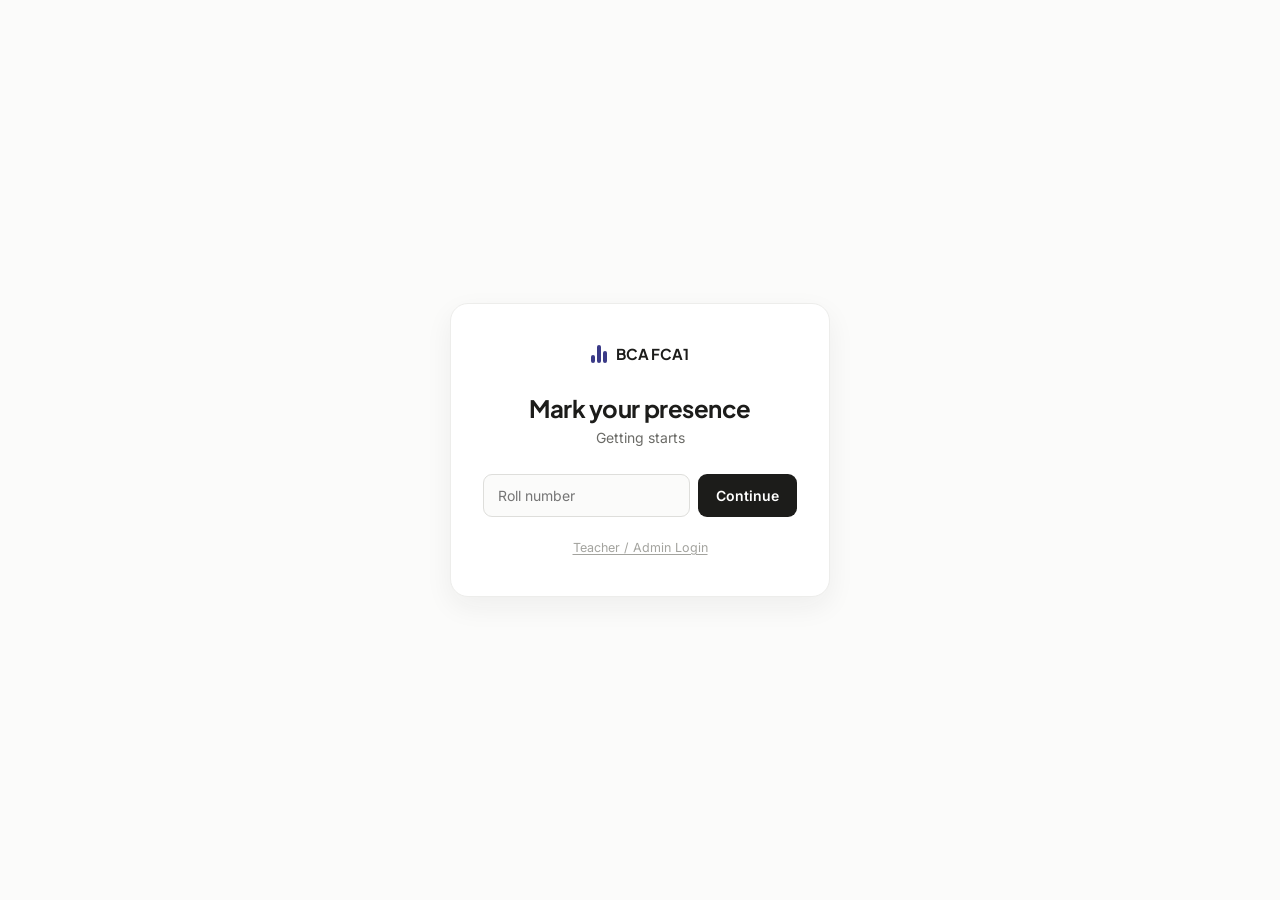
<file: index.html>
<!DOCTYPE html>
<html lang="en">
<head>
<meta charset="UTF-8" />
<meta name="viewport" content="width=device-width, initial-scale=1.0" />
<title>ClassHub — Attendance</title>
<link rel="preconnect" href="https://fonts.googleapis.com" />
<link rel="preconnect" href="https://fonts.gstatic.com" crossorigin />
<link href="https://fonts.googleapis.com/css2?family=Plus+Jakarta+Sans:wght@500;600;700;800&family=Inter:wght@400;500;600&display=swap" rel="stylesheet" />
<link rel="stylesheet" href="style.css" />
<link rel="manifest" href="manifest.json">
<link rel="icon" href="icon.svg" type="image/svg+xml">
<meta name="theme-color" content="#FFFFFF">
<meta name="mobile-web-app-capable" content="yes">
</head>
<body>

  <section id="landing-screen" class="screen center">
    <div class="card">
      <div class="brand">
        <span class="brand-bars" aria-hidden="true"><i></i><i></i><i></i></span>
        <span class="brand-name">BCA FCA1</span>
      </div>

      <h1 class="heading">Mark your presence</h1>
      <p class="subtitle">Getting starts</p>

      <form id="roll-form" class="roll-form">
        <input type="text" id="roll-input" placeholder="Roll number" inputmode="numeric" autocomplete="off" required />
        <button type="submit" class="btn-primary">Continue</button>
      </form>
      <p id="roll-error" class="error-text hidden">No student found with this roll number.</p>

      <button id="show-teacher-login" class="text-link">Teacher / Admin Login</button>
    </div>
  </section>

  <section id="teacher-login-screen" class="screen center hidden">
    <div class="card">
      <button id="back-to-landing" class="back-link" aria-label="Back">← Back</button>

      <div class="brand">
        <span class="brand-bars" aria-hidden="true"><i></i><i></i><i></i></span>
        <span class="brand-name">ClassHub</span>
      </div>

      <h1 class="heading">Teacher sign in</h1>
      <p class="subtitle">For faculty and admin use only</p>

      <form id="teacher-login-form" class="stack-form">
        <label for="teacher-email">Email</label>
        <input type="email" id="teacher-email" required autocomplete="username" />

        <label for="teacher-password">Password</label>
        <input type="password" id="teacher-password" required autocomplete="current-password" />

        <p id="teacher-error" class="error-text hidden"></p>

        <button type="submit" class="btn-primary">Sign in</button>
      </form>
    </div>
  </section>

  <section id="student-screen" class="screen hidden">
    <header class="app-header">
      <div class="header-left">
        <span class="brand-bars small" aria-hidden="true"><i></i><i></i><i></i></span>
        <span class="brand-name">ClassHub</span>
      </div>
      <button id="student-exit-btn" class="text-link">Change roll number</button>
    </header>

    <main class="main narrow">
      <p class="eyebrow" id="student-roll-label"></p>
      <h2 class="page-title" id="student-name-label"></h2>

      <h3 class="section-label">Attendance</h3>
      <div id="history-list" class="history-list"></div>

      <h3 class="section-label notes-label">Notes</h3>
      <div id="student-notes-list" class="notes-list"></div>
    </main>
  </section>

  <section id="teacher-screen" class="screen hidden">
    <header class="app-header">
      <div class="header-left">
        <span class="brand-bars small" aria-hidden="true"><i></i><i></i><i></i></span>
        <span class="brand-name">BCA FCA1</span>
      </div>
      <button id="teacher-logout-btn" class="text-link">Log out</button>
    </header>

    <main class="main">
      <div class="dashboard-top">
        <div>
          <h2 class="page-title">Attendance</h2>
          <p class="eyebrow" id="date-display"></p>
        </div>
        <div class="date-controls">
          <input type="date" id="date-input" />
          <button id="mark-all-present-btn" class="btn-secondary">Mark all present</button>
        </div>
      </div>

      <div class="summary-bar" id="summary-bar"></div>

      <div id="attendance-bar" class="attendance-bar"></div>
      <p class="hint-text">Click a student to cycle: unmarked → present → absent</p>

      <section class="notes-section">
        <div class="notes-header">
          <h2 class="page-title">Notes</h2>
          <p class="eyebrow">Upload PDF or image notes for students</p>
        </div>

        <form id="notes-upload-form" class="notes-upload-form">
          <input type="text" id="note-title-input" placeholder="Note title" required />
          <input type="file" id="note-file-input" accept=".pdf,image/*" required />
          <button type="submit" class="btn-primary notes-upload-btn">Upload note</button>
        </form>
        <p id="notes-upload-error" class="error-text hidden"></p>

        <div id="teacher-notes-list" class="notes-list"></div>
      </section>
    </main>
  </section>

  <script type="module" src="script.js"></script>
</body>
</html>
</file>
<file: style.css>
:root {
  --bg: #FBFBFA;
  --surface: #FFFFFF;
  --surface-soft: #F7F7F5;
  --border: #EDEDEB;
  --border-strong: #DEDEDB;
  --text: #1C1C1A;
  --text-muted: #6B6B67;
  --text-faint: #A3A39E;
  --accent: #3A3A87;
  --accent-soft: #F1F1FB;
  --present: #1E7A4C;
  --present-bg: #E8F5EE;
  --present-border: #BFE3CE;
  --absent: #B23B2E;
  --absent-bg: #FBEBE9;
  --absent-border: #F1C7C1;
  --unmarked-bg: #F5F5F4;
  --radius-lg: 18px;
  --radius-md: 12px;
  --radius-sm: 9px;
  --shadow-sm: 0 1px 2px rgba(28, 28, 26, 0.04);
  --shadow-md: 0 10px 28px rgba(28, 28, 26, 0.06);
  --font-display: 'Plus Jakarta Sans', sans-serif;
  --font-body: 'Inter', sans-serif;
}

* { box-sizing: border-box; }

body {
  margin: 0;
  font-family: var(--font-body);
  background: var(--bg);
  color: var(--text);
  -webkit-font-smoothing: antialiased;
}

.hidden { display: none !important; }

.screen { min-height: 100vh; }

.screen.center {
  display: flex;
  align-items: center;
  justify-content: center;
  padding: 24px;
  animation: fadeIn 0.3s ease;
}

@keyframes fadeIn {
  from { opacity: 0; transform: translateY(6px); }
  to { opacity: 1; transform: translateY(0); }
}

.main {
  max-width: 880px;
  margin: 0 auto;
  padding: 40px 32px 64px;
}

.main.narrow { max-width: 520px; }

.brand {
  display: flex;
  align-items: center;
  justify-content: center;
  gap: 9px;
  margin-bottom: 30px;
}

.header-left .brand,
.header-left { display: flex; align-items: center; gap: 9px; margin: 0; }

.brand-bars {
  display: inline-flex;
  align-items: flex-end;
  gap: 2px;
  height: 18px;
}

.brand-bars i {
  display: block;
  width: 4px;
  border-radius: 2px;
  background: var(--accent);
}
.brand-bars i:nth-child(1) { height: 8px; }
.brand-bars i:nth-child(2) { height: 18px; }
.brand-bars i:nth-child(3) { height: 12px; }

.brand-bars.small { height: 14px; }
.brand-bars.small i { width: 3px; }
.brand-bars.small i:nth-child(1) { height: 6px; }
.brand-bars.small i:nth-child(2) { height: 14px; }
.brand-bars.small i:nth-child(3) { height: 9px; }

.brand-name {
  font-family: var(--font-display);
  font-weight: 700;
  font-size: 15px;
  letter-spacing: -0.01em;
}

.card {
  position: relative;
  width: 100%;
  max-width: 380px;
  background: var(--surface);
  border: 1px solid var(--border);
  border-radius: var(--radius-lg);
  box-shadow: var(--shadow-md);
  padding: 40px 32px;
  text-align: center;
}

.heading {
  font-family: var(--font-display);
  font-size: 24px;
  font-weight: 700;
  margin: 0 0 6px;
  letter-spacing: -0.02em;
}

.subtitle {
  color: var(--text-muted);
  font-size: 14px;
  margin: 0 0 28px;
}

.roll-form {
  display: flex;
  gap: 8px;
}

.roll-form input {
  flex: 1;
  min-width: 0;
  padding: 12px 14px;
  border: 1px solid var(--border-strong);
  border-radius: var(--radius-sm);
  font-family: var(--font-body);
  font-size: 14px;
  background: var(--bg);
  outline: none;
  transition: border-color 0.15s ease;
}

.roll-form input:focus { border-color: var(--accent); background: var(--surface); }

.roll-form .btn-primary { width: auto; padding: 12px 18px; }

.stack-form {
  display: flex;
  flex-direction: column;
  gap: 6px;
  text-align: left;
}

.stack-form label {
  font-size: 12.5px;
  font-weight: 600;
  color: var(--text-muted);
  margin-top: 10px;
}

.stack-form input {
  padding: 11px 14px;
  border: 1px solid var(--border-strong);
  border-radius: var(--radius-sm);
  font-family: var(--font-body);
  font-size: 14px;
  background: var(--bg);
  outline: none;
  transition: border-color 0.15s ease;
}

.stack-form input:focus { border-color: var(--accent); background: var(--surface); }
.stack-form .btn-primary { margin-top: 18px; }

.btn-primary {
  width: 100%;
  padding: 12px 20px;
  background: var(--text);
  color: #fff;
  border: none;
  border-radius: var(--radius-sm);
  font-family: var(--font-body);
  font-size: 14px;
  font-weight: 600;
  cursor: pointer;
  transition: opacity 0.15s ease, transform 0.1s ease;
}
.btn-primary:hover { opacity: 0.88; }
.btn-primary:active { transform: scale(0.98); }
.btn-primary:disabled { opacity: 0.5; cursor: not-allowed; }

.btn-secondary {
  padding: 9px 14px;
  background: var(--surface);
  border: 1px solid var(--border-strong);
  border-radius: var(--radius-sm);
  color: var(--text);
  font-family: var(--font-body);
  font-weight: 600;
  font-size: 13px;
  cursor: pointer;
  transition: background 0.15s ease;
}
.btn-secondary:hover { background: var(--accent-soft); }

.text-link {
  background: none;
  border: none;
  color: var(--text-faint);
  font-size: 12.5px;
  cursor: pointer;
  text-decoration: underline;
  text-underline-offset: 2px;
  font-family: var(--font-body);
}
.text-link:hover { color: var(--text-muted); }

.roll-form + .error-text,
.stack-form .error-text { margin-top: 10px; }

.roll-form ~ .text-link { display: block; margin: 22px auto 0; }

.back-link {
  position: absolute;
  top: 20px;
  left: 20px;
  background: none;
  border: none;
  color: var(--text-muted);
  font-size: 13px;
  cursor: pointer;
}

.error-text {
  color: var(--absent);
  font-size: 12.5px;
  margin: 10px 0 0;
}

.app-header {
  display: flex;
  align-items: center;
  justify-content: space-between;
  padding: 16px 32px;
  background: var(--surface);
  border-bottom: 1px solid var(--border);
  position: sticky;
  top: 0;
  z-index: 10;
}

.eyebrow {
  font-size: 12.5px;
  font-weight: 600;
  color: var(--text-faint);
  text-transform: uppercase;
  letter-spacing: 0.04em;
  margin: 0 0 4px;
}

.page-title {
  font-family: var(--font-display);
  font-size: 24px;
  font-weight: 700;
  margin: 0 0 28px;
  letter-spacing: -0.02em;
}

.section-label {
  font-size: 13px;
  font-weight: 700;
  color: var(--text-muted);
  margin: 0 0 12px;
}

.history-list {
  display: flex;
  flex-direction: column;
  gap: 6px;
  margin-bottom: 32px;
}

.history-row {
  display: flex;
  justify-content: space-between;
  align-items: center;
  padding: 10px 14px;
  border: 1px solid var(--border);
  border-radius: var(--radius-sm);
  font-size: 13.5px;
  background: var(--surface);
}

.status-chip {
  font-size: 11.5px;
  font-weight: 700;
  padding: 3px 9px;
  border-radius: 999px;
  text-transform: capitalize;
}
.status-chip.present { color: var(--present); background: var(--present-bg); }
.status-chip.absent { color: var(--absent); background: var(--absent-bg); }

.empty-text {
  color: var(--text-faint);
  font-size: 13px;
  padding: 8px 2px;
}

.dashboard-top {
  display: flex;
  justify-content: space-between;
  align-items: flex-start;
  flex-wrap: wrap;
  gap: 16px;
  margin-bottom: 20px;
}

.dashboard-top .page-title { margin-bottom: 4px; }

.date-controls {
  display: flex;
  gap: 10px;
  align-items: center;
}

.date-controls input[type="date"] {
  padding: 9px 12px;
  border: 1px solid var(--border-strong);
  border-radius: var(--radius-sm);
  font-family: var(--font-body);
  font-size: 13.5px;
  background: var(--surface);
  outline: none;
}

.summary-bar {
  display: flex;
  gap: 10px;
  margin-bottom: 24px;
  flex-wrap: wrap;
}

.summary-pill {
  padding: 7px 14px;
  border-radius: 999px;
  font-size: 12.5px;
  font-weight: 700;
  border: 1px solid var(--border);
  background: var(--surface);
  color: var(--text-muted);
}
.summary-pill.present { color: var(--present); background: var(--present-bg); border-color: var(--present-border); }
.summary-pill.absent { color: var(--absent); background: var(--absent-bg); border-color: var(--absent-border); }

.attendance-bar {
  display: flex;
  flex-wrap: wrap;
  gap: 10px;
}

.student-chip {
  display: flex;
  flex-direction: column;
  align-items: flex-start;
  gap: 2px;
  min-width: 132px;
  padding: 12px 16px;
  border-radius: var(--radius-md);
  border: 1px solid var(--border-strong);
  background: var(--unmarked-bg);
  cursor: pointer;
  transition: transform 0.1s ease, background 0.15s ease, border-color 0.15s ease;
  user-select: none;
}

.student-chip:hover { transform: translateY(-1px); }
.student-chip:active { transform: scale(0.98); }

.student-chip.present {
  background: var(--present-bg);
  border-color: var(--present-border);
}
.student-chip.absent {
  background: var(--absent-bg);
  border-color: var(--absent-border);
}

.chip-roll {
  font-size: 11px;
  font-weight: 600;
  color: var(--text-faint);
}
.student-chip.present .chip-roll { color: var(--present); opacity: 0.75; }
.student-chip.absent .chip-roll { color: var(--absent); opacity: 0.75; }

.chip-name {
  font-size: 13.5px;
  font-weight: 600;
  color: var(--text);
}

.chip-status {
  margin-top: 4px;
  font-size: 10.5px;
  font-weight: 700;
  text-transform: uppercase;
  letter-spacing: 0.03em;
  color: var(--text-faint);
}
.student-chip.present .chip-status { color: var(--present); }
.student-chip.absent .chip-status { color: var(--absent); }

.hint-text {
  margin-top: 20px;
  font-size: 12px;
  color: var(--text-faint);
}

.notes-section {
  margin-top: 44px;
  padding-top: 32px;
  border-top: 1px solid var(--border);
}

.notes-header { margin-bottom: 18px; }

.notes-label { margin-top: 32px; }

.notes-upload-form {
  display: flex;
  flex-wrap: wrap;
  gap: 10px;
  align-items: center;
  margin-bottom: 20px;
}

.notes-upload-form input[type="text"] {
  flex: 1 1 220px;
  padding: 11px 14px;
  border: 1px solid var(--border-strong);
  border-radius: var(--radius-sm);
  font-family: var(--font-body);
  font-size: 14px;
  background: var(--bg);
  outline: none;
  transition: border-color 0.15s ease;
}
.notes-upload-form input[type="text"]:focus { border-color: var(--accent); background: var(--surface); }

.notes-upload-form input[type="file"] {
  flex: 1 1 220px;
  font-size: 13px;
  font-family: var(--font-body);
  color: var(--text-muted);
}

.notes-upload-btn { width: auto; padding: 11px 20px; flex: 0 0 auto; }

.notes-list {
  display: flex;
  flex-direction: column;
  gap: 20px;
  margin-bottom: 8px;
}

.note-date-group {
  display: flex;
  flex-direction: column;
  gap: 8px;
}

.note-date-heading {
  font-size: 12.5px;
  font-weight: 700;
  color: var(--text-faint);
  text-transform: uppercase;
  letter-spacing: 0.04em;
  margin: 0;
}

.note-cards {
  display: flex;
  flex-direction: column;
  gap: 8px;
}

.note-card {
  display: flex;
  align-items: center;
  justify-content: space-between;
  gap: 12px;
  padding: 12px 16px;
  border: 1px solid var(--border);
  border-radius: var(--radius-md);
  background: var(--surface-soft);
  flex-wrap: wrap;
}

.note-card-main {
  display: flex;
  align-items: center;
  gap: 12px;
  min-width: 0;
}

.file-badge {
  flex: 0 0 auto;
  font-size: 10.5px;
  font-weight: 700;
  letter-spacing: 0.03em;
  padding: 5px 9px;
  border-radius: var(--radius-sm);
}
.file-badge.pdf { color: var(--absent); background: var(--absent-bg); }
.file-badge.image { color: var(--accent); background: var(--accent-soft); }

.note-card-text {
  display: flex;
  flex-direction: column;
  gap: 2px;
  min-width: 0;
}

.note-title {
  font-size: 13.5px;
  font-weight: 600;
  color: var(--text);
  overflow: hidden;
  text-overflow: ellipsis;
  white-space: nowrap;
  max-width: 320px;
}

.note-meta {
  font-size: 11.5px;
  color: var(--text-faint);
}

.note-card-actions {
  display: flex;
  align-items: center;
  gap: 14px;
  flex: 0 0 auto;
}

.note-open-link {
  font-size: 12.5px;
  font-weight: 600;
  color: var(--accent);
  text-decoration: none;
}
.note-open-link:hover { text-decoration: underline; }

.note-delete-btn {
  background: none;
  border: none;
  color: var(--text-faint);
  font-size: 12px;
  cursor: pointer;
  font-family: var(--font-body);
  padding: 0;
}
.note-delete-btn:hover { color: var(--absent); }

@media (max-width: 640px) {
  .app-header { padding: 14px 18px; }
  .main { padding: 28px 18px 48px; }
  .roll-form { flex-direction: column; }
  .roll-form .btn-primary { width: 100%; }
  .dashboard-top { flex-direction: column; align-items: stretch; }
  .date-controls { flex-wrap: wrap; }
  .student-chip { flex: 1 1 calc(50% - 10px); min-width: 0; }
  .notes-upload-form { flex-direction: column; align-items: stretch; }
  .notes-upload-btn { width: 100%; }
  .note-title { max-width: 160px; }
}

@media (prefers-reduced-motion: reduce) {
  * { animation: none !important; transition: none !important; }
}
</file>
